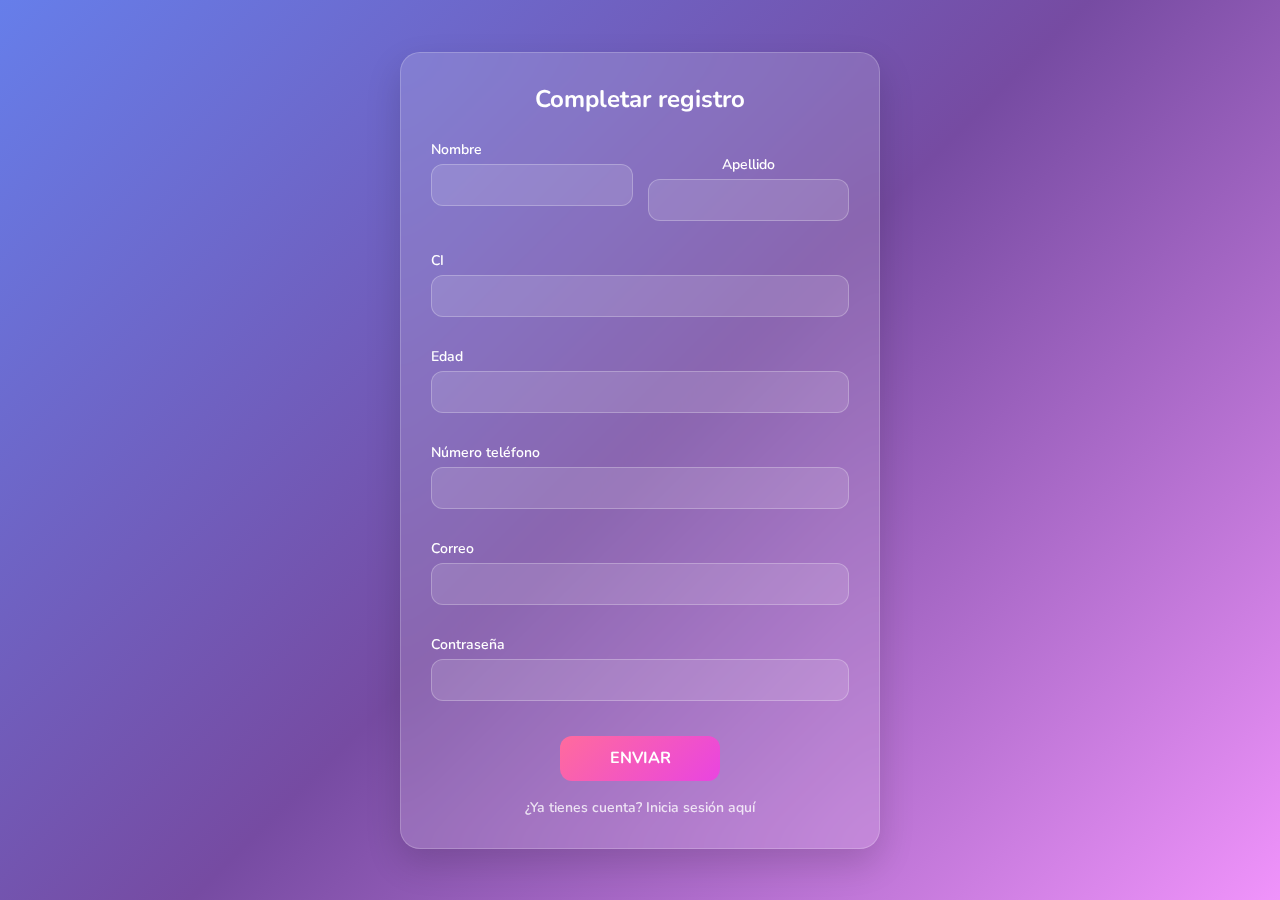
<file: backend/index.html>
<!DOCTYPE html>
<html lang="es">
<head>
    <meta charset="UTF-8">
    <link rel="stylesheet" href="../css/registro.css">
    <meta name="viewport" content="width=device-width, initial-scale=1.0">
    <title>Formulario</title>
</head>
<body>
    <div class="izq">
        <form method="post" action="registro.php"> 
            <h1>Completar registro</h1>
            <div class="nombre">
                <div>
                    <label for="first_name">Nombre</label>
                    <input type="text" name="first_name" id="first_name" required minlength="2" maxlength="30">
                </div>
             
                <div>
                    <label for="last_name">Apellido</label>
                    <input type="text" name="last_name" id="last_name" required minlength="2" maxlength="30">
                </div>
            </div>
            
            <label for="ci">CI</label>
            <input type="text" name="ci" id="ci" required minlength="7" maxlength="8" pattern="[0-9]+" title="Solo números">
            
            <label for="age">Edad</label>
            <input type="number" name="age" id="age" required min="1" max="100">
            
            <label for="phone">Número teléfono</label>
            <input type="tel" name="phone" id="phone" required minlength="8" maxlength="15">
            
            <label for="mail">Correo</label>
            <input type="email" name="mail" id="mail" maxlength="50" required>
            
            <label for="password">Contraseña</label>
            <input type="password" name="password" id="password" required minlength="6" maxlength="20">
            
            <input class="button" type="submit" value="Enviar">
            
            <div>
                <a href="login.html">¿Ya tienes cuenta? Inicia sesión aquí</a>
            </div>
        </form>
    </div>
</body>
</html>
</file>
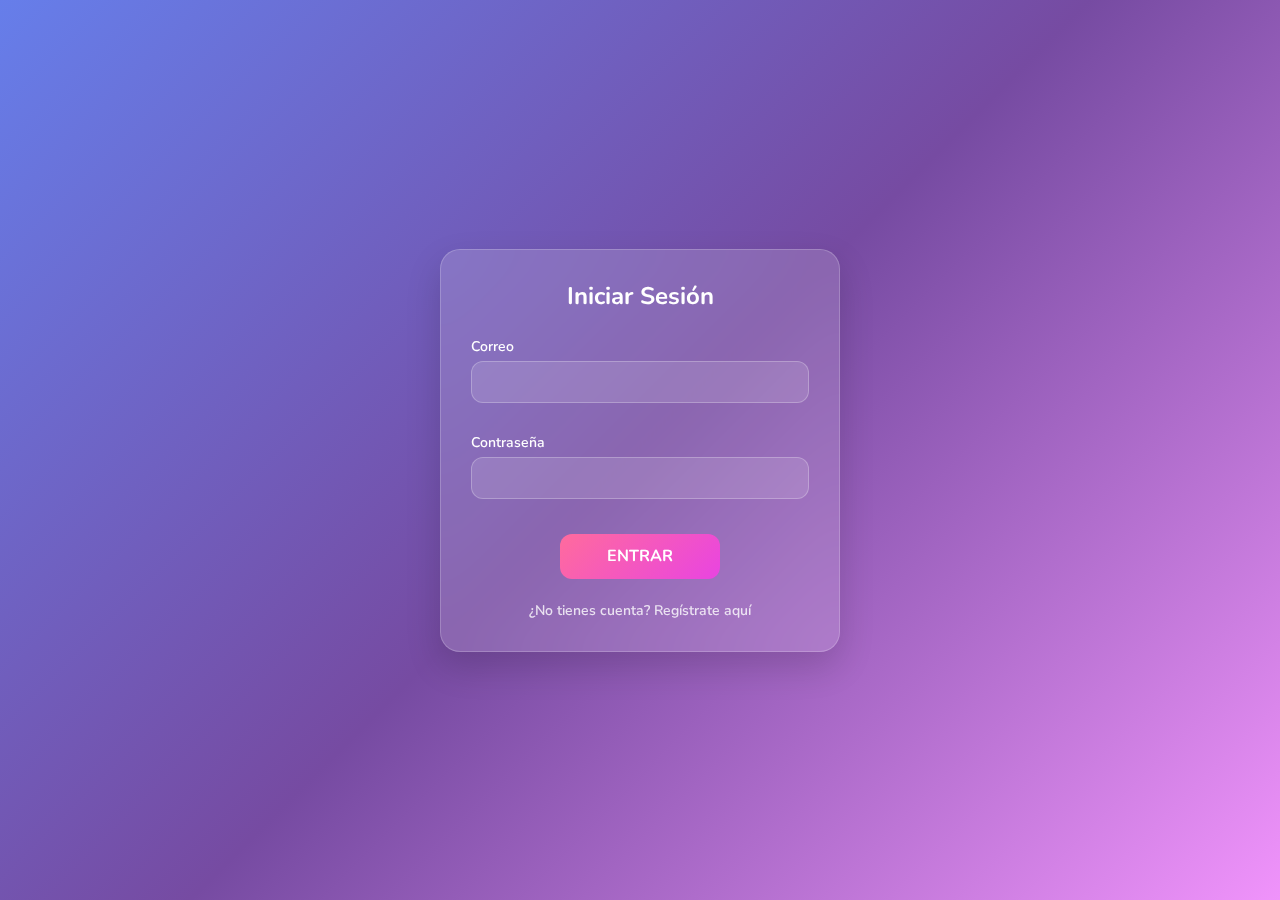
<file: backend/login.html>
<!DOCTYPE html>
<html lang="es">
<head>
    <meta charset="UTF-8">
    <link rel="stylesheet" href="../css/login.css">
    <meta name="viewport" content="width=device-width, initial-scale=1.0">
    <title>Login</title>
</head>
<body>
    <div class="izq">
        <form method="post" action="login_process.php"> 
            <h1>Iniciar Sesión</h1>
            
            <label for="mail">Correo</label>
            <input type="email" name="mail" id="mail" required>
            
            <label for="password">Contraseña</label>
            <input type="password" name="password" id="password" required>
            
            <input class="button" type="submit" value="Entrar">
            
            <div style="text-align: center; margin-top: 20px;">
                <a href="index.html" style="color: rgba(255, 255, 255, 0.8); text-decoration: none; font-weight: 600;">¿No tienes cuenta? Regístrate aquí</a>
            </div>
        </form>
    </div>
</body>
</html>
</file>
<file: css/registro.css>
@import url('https://fonts.googleapis.com/css2?family=Nunito:ital,wght@0,200..1000;1,200..1000&display=swap');

* {
    margin: 0;
    padding: 0;
    box-sizing: border-box;
}

body {
    font-family: 'Nunito', sans-serif;
    min-height: 100vh;
    background: linear-gradient(135deg, #667eea 0%, #764ba2 50%, #f093fb 100%);
    display: flex;
    align-items: center;
    justify-content: center;
    padding: 20px;
}

.izq {
    background: rgba(255, 255, 255, 0.15);
    backdrop-filter: blur(20px);
    border: 1px solid rgba(255, 255, 255, 0.2);
    border-radius: 20px;
    box-shadow: 0 15px 35px rgba(0, 0, 0, 0.15);
    max-width: 480px;
    width: 100%;
}

.izq form {
    padding: 30px;
}

h1 {
    color: white;
    font-size: 24px;
    text-align: center;
    margin-bottom: 25px;
    font-weight: 700;
}

.nombre {
    display: flex;
    gap: 15px;
    margin-bottom: 15px;
}

.nombre div {
    flex: 1;
}

.izq label {
    color: white;
    font-weight: 600;
    font-size: 14px;
    margin-bottom: 5px;
    margin-top: 15px;
    display: block;
}

.nombre label {
    margin-top: 0;
}

.izq input {
    background: rgba(255, 255, 255, 0.12);
    border: 1.5px solid rgba(255, 255, 255, 0.25);
    border-radius: 12px;
    height: 42px;
    width: 100%;
    padding: 0 15px;
    color: white;
    font-size: 15px;
    font-family: 'Nunito', sans-serif;
    margin-bottom: 15px;
}

.izq input:focus {
    outline: none;
    border-color: rgba(255, 255, 255, 0.6);
    background: rgba(255, 255, 255, 0.18);
}

.izq input::placeholder {
    color: rgba(255, 255, 255, 0.5);
}

.izq .button {
    background: linear-gradient(135deg, #ff6b9d, #e944e1);
    border: none;
    border-radius: 12px;
    color: white;
    font-size: 16px;
    font-weight: 700;
    height: 45px;
    width: 160px;
    margin: 20px auto 15px;
    display: block;
    cursor: pointer;
    text-transform: uppercase;
}

.izq .button:hover {
    transform: translateY(-2px);
}

.izq form div:last-child {
    text-align: center;
    margin-top: 15px;
}

.izq form div:last-child a {
    color: rgba(255, 255, 255, 0.8);
    text-decoration: none;
    font-weight: 600;
    font-size: 14px;
}

.izq form div:last-child a:hover {
    color: white;
}


@media (max-width: 768px) {
    .izq {
        margin: 10px;
    }
    
    .izq form {
        padding: 25px;
    }
    
    .nombre {
        flex-direction: column;
        gap: 0;
    }
    
    .izq .button {
        width: 100%;
    }
}
</file>
<file: css/login.css>
@import url('https://fonts.googleapis.com/css2?family=Nunito:ital,wght@0,200..1000;1,200..1000&display=swap');

* {
    margin: 0;
    padding: 0;
    box-sizing: border-box;
}

body {
    font-family: 'Nunito', sans-serif;
    min-height: 100vh;
    background: linear-gradient(135deg, #667eea 0%, #764ba2 50%, #f093fb 100%);
    display: flex;
    align-items: center;
    justify-content: center;
    padding: 20px;
}

.izq {
    background: rgba(255, 255, 255, 0.15);
    backdrop-filter: blur(20px);
    border: 1px solid rgba(255, 255, 255, 0.2);
    border-radius: 20px;
    box-shadow: 0 15px 35px rgba(0, 0, 0, 0.15);
    max-width: 400px;
    width: 100%;
}

.izq form {
    padding: 30px;
}

h1 {
    color: white;
    font-size: 24px;
    text-align: center;
    margin-bottom: 25px;
    font-weight: 700;
}

.izq label {
    color: white;
    font-weight: 600;
    font-size: 14px;
    margin-bottom: 5px;
    margin-top: 15px;
    display: block;
}

.izq input {
    background: rgba(255, 255, 255, 0.12);
    border: 1.5px solid rgba(255, 255, 255, 0.25);
    border-radius: 12px;
    height: 42px;
    width: 100%;
    padding: 0 15px;
    color: white;
    font-size: 15px;
    font-family: 'Nunito', sans-serif;
    margin-bottom: 15px;
}

.izq input:focus {
    outline: none;
    border-color: rgba(255, 255, 255, 0.6);
    background: rgba(255, 255, 255, 0.18);
}

.izq input::placeholder {
    color: rgba(255, 255, 255, 0.5);
}

.izq .button {
    background: linear-gradient(135deg, #ff6b9d, #e944e1);
    border: none;
    border-radius: 12px;
    color: white;
    font-size: 16px;
    font-weight: 700;
    height: 45px;
    width: 160px;
    margin: 20px auto 15px;
    display: block;
    cursor: pointer;
    text-transform: uppercase;
}

.izq .button:hover {
    transform: translateY(-2px);
}

.izq form div:last-child {
    text-align: center;
    margin-top: 15px;
}

.izq form div:last-child a {
    color: rgba(255, 255, 255, 0.8);
    text-decoration: none;
    font-weight: 600;
    font-size: 14px;
}

.izq form div:last-child a:hover {
    color: white;
}

p {
    color: rgba(255, 255, 255, 0.9);
    font-size: 16px;
    margin-bottom: 30px;
    font-weight: 500;
    text-align: center;
}

@media (max-width: 768px) {
    .izq {
        margin: 10px;
    }
    
    .izq form {
        padding: 25px;
    }
    
    .izq .button {
        width: 100%;
    }
}
</file>
